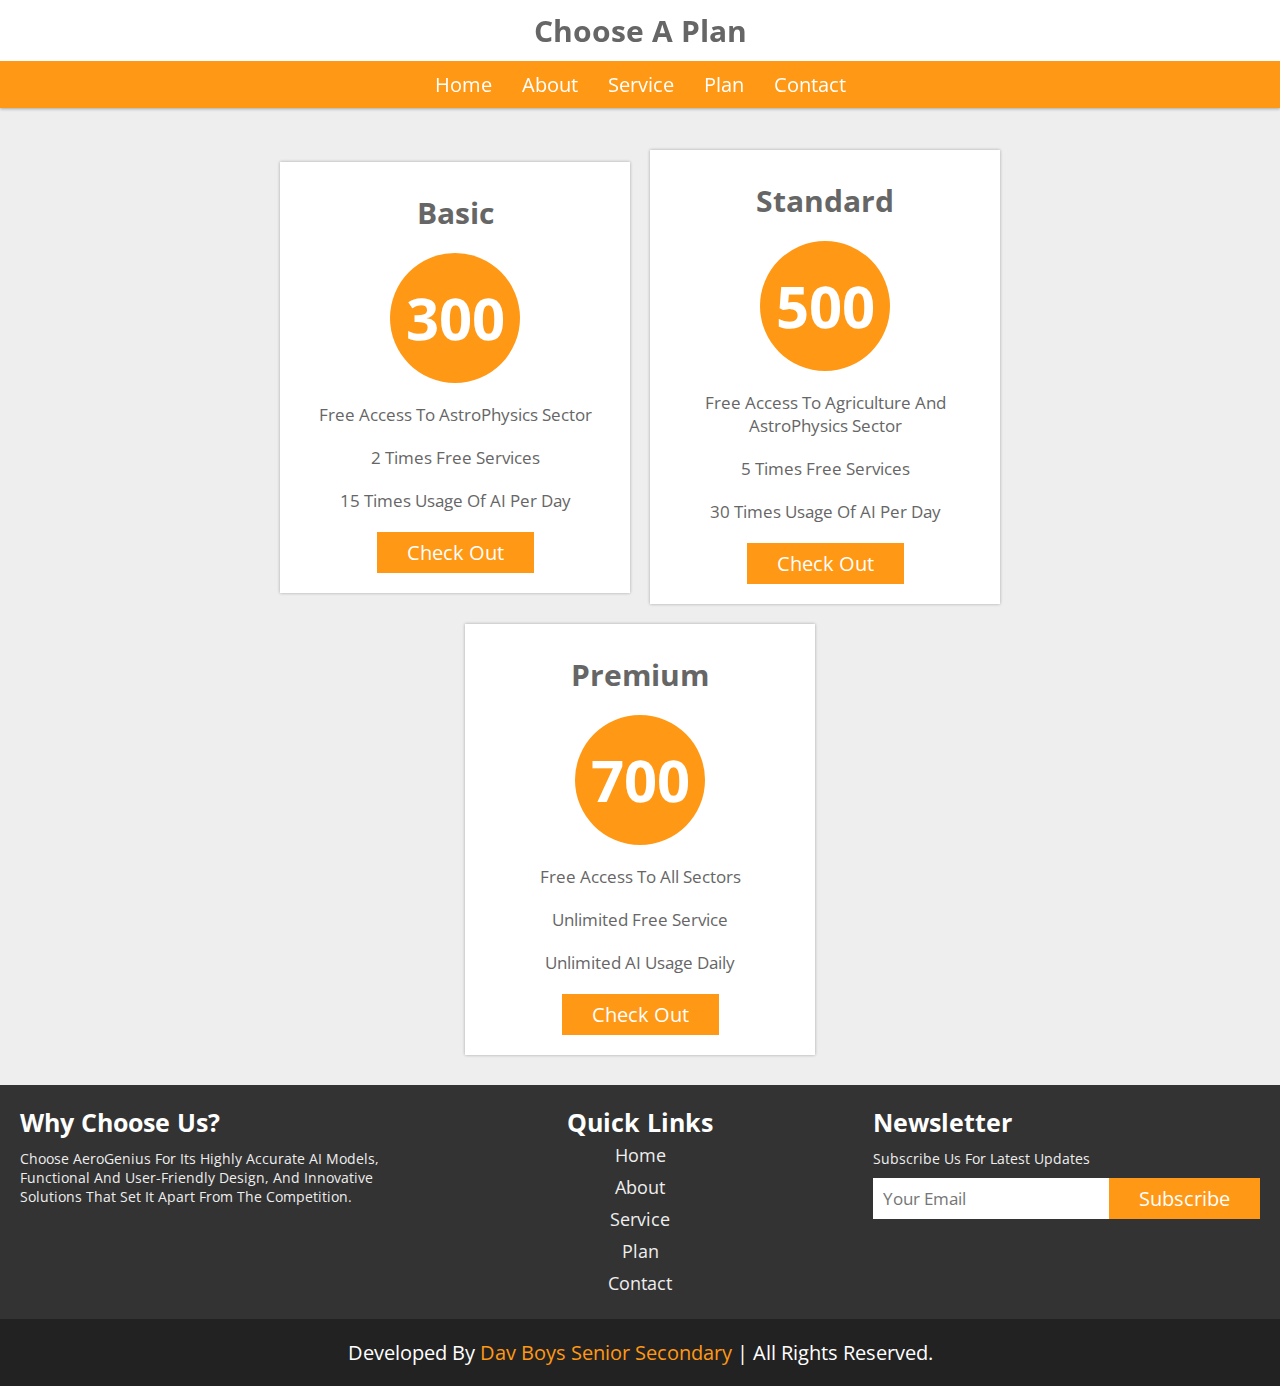
<file: plan.html>
<!DOCTYPE html>
<html lang="en">
<head>
    <meta charset="UTF-8">
    <meta name="viewport" content="width=device-width, initial-scale=1.0">
    <title>plan</title>

    <!-- font awesome cdn link  -->
    <link rel="stylesheet" href="https://cdnjs.cloudflare.com/ajax/libs/font-awesome/5.15.2/css/all.min.css">

    <!-- custom css file link  -->
    <link rel="stylesheet" href="mian_page.css">

</head>
<body>
    
<!-- header section starts  -->

<header>

    <h1 class="heading">choose a plan</h1>

    <div id="menu" class="fas fa-bars"></div>

    <nav class="navbar">
        <ul>
            <li><a href="home.html">home</a></li>
            <li><a href="about.html">about</a></li>
            <li><a href="service.html">service</a></li>
            <li><a href="plan.html">plan</a></li>
            <li><a href="contact.html">contact</a></li>
        </ul>
    </nav>

</header>

<!-- header section ends -->

<!-- plan section starts  -->

<section class="plan">

    <div class="box-container">

        <div class="box">
            <h3 class="title">basic</h3>
            <div class="price">
                <h1>300 Rs<span>/mo</span></h1>
            </div>
            <ul>
                <li>Free Access to AstroPhysics Sector</li>
                <li>2 Times Free Services</li>
                <li>15 Times Usage of AI per day</li>
            </ul>
            <a href="#"><button class="btn">check out</button></a>
        </div>

        <div class="box">
            <h3 class="title">standard</h3>
            <div class="price">
                <h1>500 Rs<span>/mo</span></h1>
            </div>
            <ul>
                <li>Free Access to Agriculture and AstroPhysics Sector</li>
                <li>5 Times Free Services</li>
                <li>30 Times Usage of AI per day</li>
            </ul>
            <a href="#"><button class="btn">check out</button></a>
        </div>

        <div class="box">
            <h3 class="title">Premium</h3>
            <div class="price">
                <h1>700 Rs<span>/mo</span></h1>
            </div>
            <ul>
                <li>Free Access to all Sectors</li>
                <li>Unlimited Free service</li>
                <li>Unlimited AI usage daily</li>
            </ul>
            <a href="#"><button class="btn">Check Out</button></a>
        </div>        

    </div>

</section>

<!-- plan section ends -->


<div class="footer">

    <div class="box-container">

        <div class="box">
            <h3>why choose us?</h3>
            <p>Choose AeroGenius for its highly accurate AI models, functional and user-friendly design, and innovative solutions that set it apart from the competition.</p>
        </div>

        <div class="box">
            <h3>quick links</h3>
            <a href="home.html">home</a>
            <a href="about.html">about</a>
            <a href="service.html">service</a>
            <a href="plan.html">plan</a>
            <a href="contact.html">contact</a>
        </div>

        <div class="box">
            <h3>newsletter</h3>
            <p>subscribe us for latest updates</p>
            <form action="mailto:aerogenius2024@gmail.com" method="post" enctype="text/plain">
                <input type="email" name="email" placeholder="Your email" required>
                <input type="submit" class="btn" value="Subscribe">
            </form>
        </div>

    </div>

    <h1 class="credit"> Developed By <a href="https://bgpm.davchennai.org/"> Dav Boys Senior Secondary </a> | all rights reserved. </h1>

</div>













<!-- jquery cdn link  -->
<script src="https://cdnjs.cloudflare.com/ajax/libs/jquery/3.6.0/jquery.min.js"></script>

<!-- custom js file link  -->
<script src="main_page.js"></script>

</body>
</html>
</file>
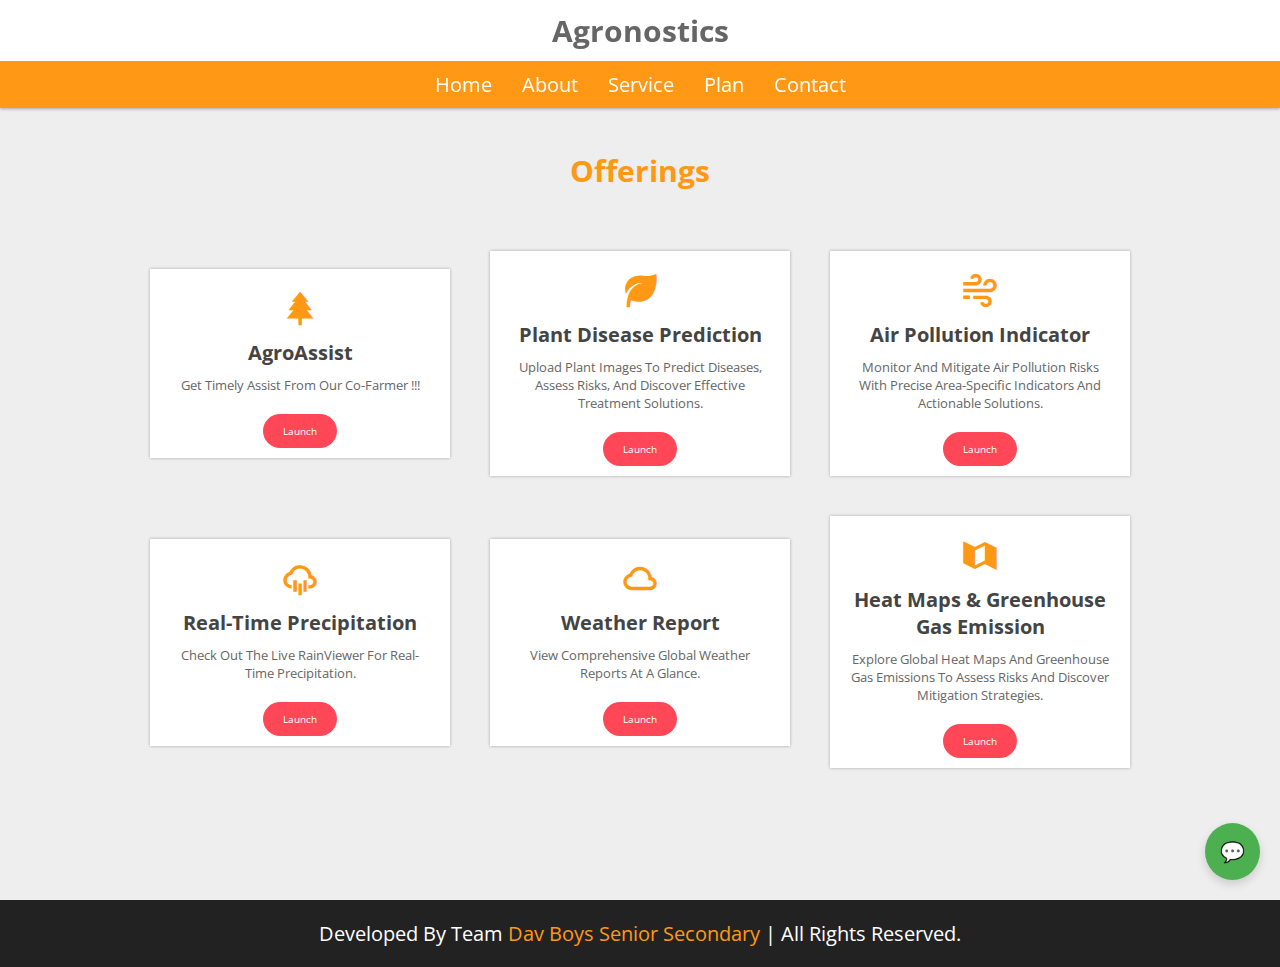
<file: service.html>
<!DOCTYPE html>
<html lang="en">
<head>
    <meta charset="UTF-8">
    <meta name="viewport" content="width=device-width, initial-scale=1.0">
    <title>Agronostics | Offerings</title>
    <link rel="stylesheet" href="https://cdnjs.cloudflare.com/ajax/libs/font-awesome/5.15.2/css/all.min.css">
    <link rel="stylesheet" href="https://unpkg.com/boxicons@2.1.4/css/boxicons.min.css">
    <link href='https://unpkg.com/boxicons@2.1.4/css/boxicons.min.css' rel='stylesheet'>
    <link rel="stylesheet" href="https://cdnjs.cloudflare.com/ajax/libs/font-awesome/6.0.0-beta3/css/all.min.css">
    <link rel="stylesheet" href="mian_page.css">

</head>
<body>


<header>

    <h1 class="heading">Agronostics</h1>

    <div id="menu" class="fas fa-bars"></div>

    <nav class="navbar">
        <ul>
            <li><a href="home.html">home</a></li>
            <li><a href="about.html">about</a></li>
            <li><a href="service.html">service</a></li>
            <li><a href="plan.html">plan</a></li>
            <li><a href="contact.html">contact</a></li>
        </ul>
    </nav>

</header>
<section class="service">

    <h1>Offerings</h1>
    <div class="box-container">
        <div class="box">
            <i class='bx bxs-tree'></i>
            <h3>AgroAssist</h3>
            <p>Get timely assist from our co-farmer !!!</p>
            <a href="http://127.0.0.1:3500" class="animated-btn">Launch</a>
        </div>
    
        <div class="box">
            <i class='bx bxs-leaf'></i>
            <h3>Plant Disease Prediction</h3>
            <p>Upload plant images to predict diseases, assess risks, and discover effective treatment solutions.</p>
            <a href="http://127.0.0.1:7878/plant" class="animated-btn">Launch</a>
        </div>
    
        <div class="box">
            <i class='bx bx-wind'></i>
            <h3>Air Pollution Indicator</h3>
            <p>Monitor and mitigate air pollution risks with precise area-specific indicators and actionable solutions.</p>
            <a href="Air pollution indicator/airpollution.html" class="animated-btn">Launch</a>
        </div>
    
        <div class="box">
            <i class='bx bx-cloud-rain'></i>
            <h3>Real-time Precipitation</h3>
            <p>Check out the live RainViewer for Real-time Precipitation.</p>
            <a href="Live precipitaion/index.html" class="animated-btn">Launch</a>
        </div>
    
        <div class="box">
            <i class='bx bx-cloud'></i>
            <h3>Weather Report</h3>
            <p>View comprehensive global weather reports at a glance.</p>
            <a href="weather/weather.html" class="animated-btn">Launch</a>
        </div>
    
        <div class="box">
            <i class='bx bxs-map-alt'></i>
            <h3>Heat Maps & Greenhouse Gas Emission</h3>
            <p>Explore global heat maps and greenhouse gas emissions to assess risks and discover mitigation strategies.</p>
            <a href="http://127.0.0.1:1456" class="animated-btn">Launch</a>
        </div>
    </div>
</section>


<div class="footer">
    <h1 class="credit"> Developed By Team<a href="https://bgpm.davchennai.org/"> Dav Boys Senior Secondary </a> | all rights reserved. </h1>

</div>

<script src="https://cdnjs.cloudflare.com/ajax/libs/jquery/3.6.0/jquery.min.js"></script>
<script src="main_page.js"></script>

<script>
    // Load the chat widget dynamically
    $(function() {
        $('<div>').load('chat_widget.html').appendTo('body');
    });
</script>
</body>
</html>
</file>
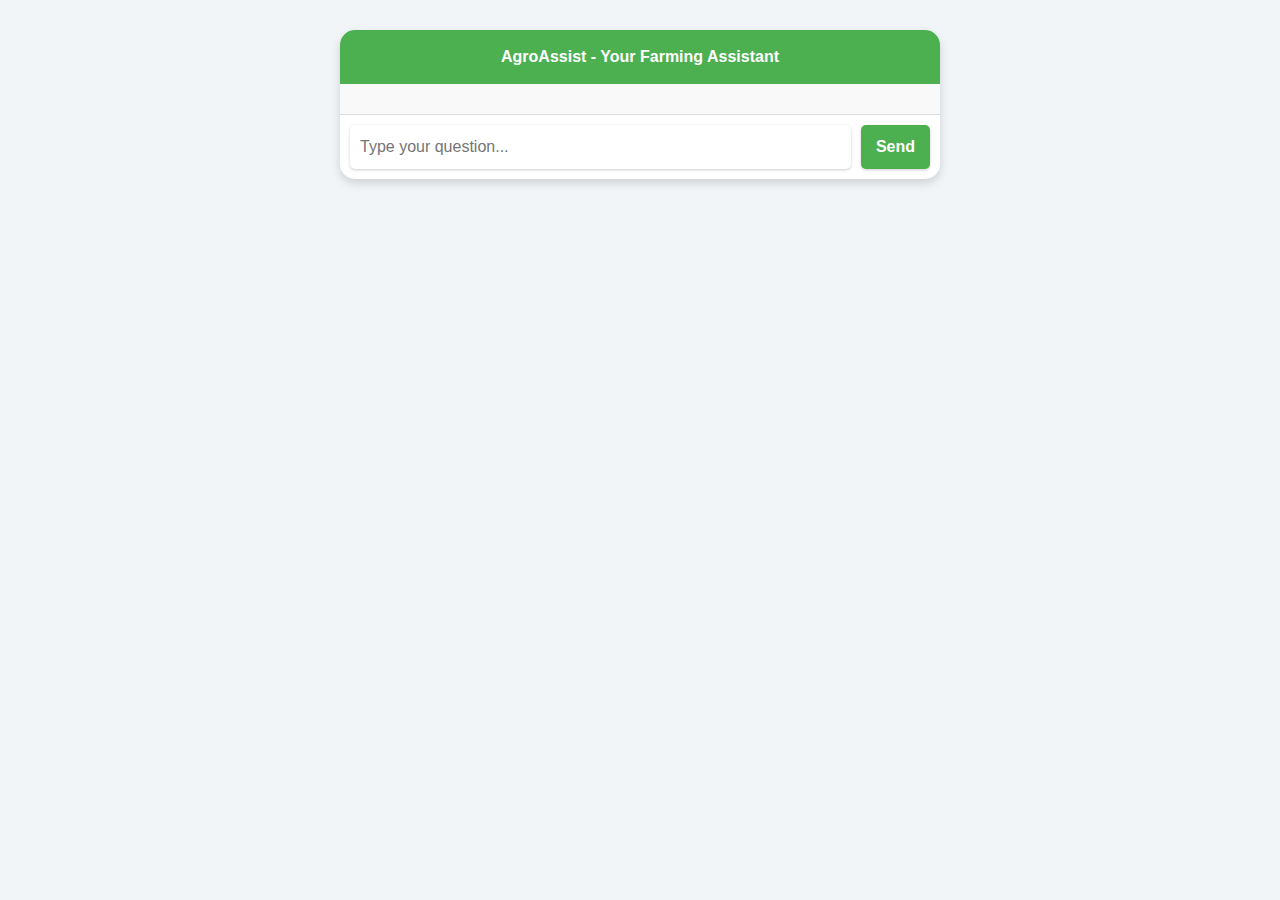
<file: AgroAssist/templates/assist.html>
<!DOCTYPE html>
<html lang="en">
<head>
    <meta charset="UTF-8">
    <meta name="viewport" content="width=device-width, initial-scale=1.0">
    <title>AgroAssist - Your Farming Assistant</title>
    <link rel="stylesheet" href="https://stackpath.bootstrapcdn.com/bootstrap/4.5.2/css/bootstrap.min.css">
    <style>
        body {
            background: #f2f5f7;
            font-family: Arial, sans-serif;
        }

        .chat-container {
            max-width: 600px;
            margin: 30px auto;
            background: #fff;
            border-radius: 15px;
            box-shadow: 0 4px 10px rgba(0, 0, 0, 0.15);
            overflow: hidden;
        }

        .chat-header {
            background: #4CAF50;
            padding: 15px;
            color: #fff;
            text-align: center;
            font-weight: bold;
        }

        .chat-box {
            max-height: 400px;
            overflow-y: auto;
            padding: 15px;
            background-color: #f9f9f9;
        }

        .chat-message {
            margin: 10px 0;
            padding: 10px;
            border-radius: 8px;
            font-size: 16px;
        }

        .chat-message.user {
            background-color: #e1f7d5;
            text-align: right;
        }

        .chat-message.assistant {
            background-color: #d5eaf7;
            text-align: left;
        }

        .chat-footer {
            display: flex;
            padding: 10px;
            border-top: 1px solid #ddd;
        }

        .chat-footer input {
            border: none;
            padding: 10px;
            flex: 1;
            border-radius: 5px;
            margin-right: 10px;
            box-shadow: 0px 1px 3px rgba(0,0,0,0.2);
        }

        .chat-footer button {
            border: none;
            padding: 10px 15px;
            border-radius: 5px;
            background-color: #4CAF50;
            color: white;
            font-weight: bold;
            cursor: pointer;
            box-shadow: 0px 1px 3px rgba(0,0,0,0.2);
        }

        .chat-footer button:hover {
            background-color: #45a049;
        }

        /* Scrollbar styling */
        .chat-box::-webkit-scrollbar {
            width: 8px;
        }

        .chat-box::-webkit-scrollbar-thumb {
            background-color: #ddd;
            border-radius: 5px;
        }
    </style>
</head>
<body>

<div class="chat-container">
    <div class="chat-header">
        AgroAssist - Your Farming Assistant
    </div>

    <div id="chat-box" class="chat-box">
        <!-- Messages will populate here -->
    </div>

    <div class="chat-footer">
        <input type="text" id="query-input" name="query" placeholder="Type your question..." autocomplete="off">
        <button id="send-btn">Send</button>
    </div>
</div>

<script src="https://code.jquery.com/jquery-3.5.1.min.js"></script>
<script>
    $(document).ready(function() {
        $('#send-btn').on('click', function() {
            let userQuery = $('#query-input').val();
            if (userQuery.trim()) {
                $('#chat-box').append('<div class="chat-message user"><strong>You:</strong> ' + userQuery + '</div>');
                $('#query-input').val(''); // Clear input field
                
                // Scroll to the latest message
                $('#chat-box').scrollTop($('#chat-box')[0].scrollHeight);

                $.ajax({
                    type: 'POST',
                    url: '/ask',
                    data: { query: userQuery },
                    success: function(response) {
                        $('#chat-box').append('<div class="chat-message assistant"><strong>AgroAssist:</strong> ' + response.answer + '</div>');
                        $('#chat-box').scrollTop($('#chat-box')[0].scrollHeight);
                    },
                    error: function(xhr) {
                        $('#chat-box').append('<div class="chat-message assistant"><strong>Error:</strong> Unable to fetch response.</div>');
                        $('#chat-box').scrollTop($('#chat-box')[0].scrollHeight);
                    }
                });
            }
        });

        // Trigger send on Enter key
        $('#query-input').on('keypress', function(e) {
            if (e.which == 13) {
                $('#send-btn').click();
            }
        });
    });
</script>

</body>
</html>
</file>
<file: mian_page.css>
@import url('https://fonts.googleapis.com/css2?family=Open+Sans:wght@300;400;600;700&display=swap');

:root{
    --orange:#FF9814;
}

*{
    font-family: 'Open Sans', sans-serif;
    margin:0; padding:0;
    box-sizing: border-box;
    text-decoration: none;
    outline:none;
    border:none;
    text-transform: capitalize;
    transition: all .2s linear;
}

*::selection{
    background:var(--orange);
    color:#fff;
}

html{
    font-size: 62.5%;
    overflow-x: hidden;
}

section{
    padding:0 7%;
    padding-top: 12rem;
}

.btn{
    font-size: 2rem;
    padding:.7rem 3rem;
    background:var(--orange);
    color:#fff;
    margin-top: 1rem;
    cursor: pointer;
}

.btn:hover{
    background:#333;
}

header{
    position: fixed;
    top:0; left: 0;
    z-index: 1000;
    background:#fff;
    box-shadow: 0 .1rem .3rem rgba(0,0,0,.3);
    width:100%;
}

header .heading{
    font-size: 3rem;
    color:#666;
    padding:1rem;
    text-align: center;
}

header #menu{
    font-size: 3rem;
    color:#666;
    cursor: pointer;
    margin:1rem;
    display: none;
}

header .navbar ul{
    display: flex;
    align-items: center;
    justify-content: center;
    list-style: none;
    background:var(--orange);
    padding:1rem; 
}

header .navbar ul li{
    margin:0 1.5rem;
}

header .navbar ul li a{
    font-size: 2rem;
    color:#fff;
}

header .navbar ul li a:hover{
    color:#444;
}

.home{
    min-height: 100vh;
    display: flex;
    align-items: center;
    justify-content: space-around;
    background:url(home-bg.jpg) no-repeat;
    background-size: cover;
    background-position: center;
    background-attachment: fixed;
    flex-wrap: wrap;
}

.home .image{
    flex:1 1 40rem;
}

.home .image img{
    width:100%;
}

.home .content{
    flex:1 1 40rem;
}

.home .content h1{
    font-size: 5rem;
    color:#444;
}

.home .content p{
    font-size: 1.8rem;
    color:#666;
    padding:1rem 0;
}

.about{
    min-height: 100vh;
    display: flex;
    align-items: center;
    justify-content: space-around;
    flex-wrap: wrap;
    padding-bottom: 2rem;
}

.about .image{
    flex:1 1 40rem;
}

.about .image img{
    width:100%;
}

.about .content{
    flex:1 1 40rem;
}

.about .content h1{
    font-size: 5rem;
    color:#444;
}

.about .content p{
    font-size: 1.6rem;
    color:#666;
    padding:1rem 0;
}

.service{
    min-height: 100vh;
    background:#eee;
}

.service h1 {
    font-size: 3rem;
    color: #ff9814; /* Orange color for the headings */
    text-align: center;
    margin-bottom: 2rem; /* Adds space below the heading */
    margin-top: 3rem; /* Adds space above the heading */
    font-weight: bold;
}


.service .box-container{
    display: flex;
    align-items: center;
    justify-content: center;
    flex-wrap: wrap;
    padding:2rem 0;
}

.service .box-container .box{
    background:#fff;
    margin:2rem;
    padding:1rem;
    width:30rem;
    text-align: center;
    box-shadow: 0 0 .3rem rgba(0,0,0,.3);
}

.service .box-container .box i{
    font-size: 4rem;
    padding:1rem;
    color:var(--orange);
}

.service .box-container .box h3{
    font-size: 2rem;
    color:#444;
}

.service .box-container .box p{
    font-size: 1.3rem;
    color:#666;
    padding:1rem;
}

.animated-btn {
    display: inline-block;
    padding: 10px 20px;
    margin-top: 10px;
    color: #fff;
    background-color: #ff4757;
    border-radius: 25px;
    text-decoration: none;
    transition: background-color 0.3s, transform 0.3s;
}

.animated-btn:hover {
    background-color: #ff6b81;
    transform: translateY(-3px);
}


.plan{
    min-height: 100vh;
    background:#eee;
}

.plan .box-container{
    display: flex;
    align-items: center;
    justify-content: center;
    flex-wrap: wrap;
    padding:2rem 0;
}

.plan .box-container .box{
    background:#fff;
    margin:1rem;
    padding:2rem;
    width:35rem;
    text-align: center;
    box-shadow: 0 0 .3rem rgba(0,0,0,.3);
    position: relative;
}

.plan .box-container .box .title{
    font-size: 3rem;
    color:#666;
    padding:1rem 0;
}

.plan .box-container .box .price{
    background:var(--orange);
    color:#fff;
    border-radius: 50%;
    margin:1rem auto;
    height:13rem;
    width:13rem;
    line-height: 13rem;
    text-align: center;
    font-size: 2.9rem;
}

.plan .box-container .box .price span{
    font-size: 2rem;
}

.plan .box-container .box ul li{
    color:#666;
    list-style: none;
    font-size: 1.7rem;
    padding:1rem 0;
}

.contact{
    min-height: 100vh;
    display: flex;
    align-items: center;
    justify-content: space-around;
    flex-wrap: wrap;
}

.contact form{
    flex:1 1 40rem;
    padding:2rem;
    margin:1rem;
    margin-top: 4rem;
    box-shadow: 0 0 .5rem rgba(0,0,0,.3);
}

.contact .content{
    flex:1 1 40rem;
    padding:3rem 1rem;
}

.contact form .box{
    width:100%;
    color:#333;
    height:4rem;
    font-size: 1.7rem;
    border-bottom: .2rem solid rgba(0,0,0,.3);
    text-transform: none;
    margin:1rem 0;
}

.contact form .box::placeholder{
    text-transform: capitalize;
}

.contact form .box:focus{
    border-color: var(--orange);
}

.contact form .message{
    height:15rem;
    resize: none;
}

.contact .content h3{
    font-size: 4rem;
    color:#444;
}

.contact .content p{
    font-size: 1.8rem;
    color:#666;
    padding:1rem 0;
}

.contact .content .icons{
    font-size: 1.7rem;
    color:#333;
    padding:.7rem 0;
}

.contact .content .icons i{
    padding-right: .5rem;
    color:var(--orange);
}

.footer{
    background:#333;
}

.footer .box-container{
    display: flex;
    justify-content: center;
    flex-wrap: wrap;
}

.footer .box-container .box{
    margin:2rem;
    flex:1 1 30rem;
}

.footer .box-container .box h3{
    font-size: 2.5rem;
    color:#fff;
}

.footer .box-container .box p{
    font-size: 1.4rem;
    color:#eee;
    padding:1rem 0;
}

.footer .box-container .box a{
    font-size: 1.8rem;
    color:#eee;
    padding:.4rem 0;
    display: block;
}

.footer .box-container .box a:hover{
    text-decoration: underline;
}

.footer .box-container .box:nth-child(2){
    text-align: center;
}

.footer .box-container form{
    display: flex;
    align-items: center;
}

.footer .box-container form input[type="email"]{
    height:4.1rem;
    width:100%;
    font-size: 1.7rem;
    padding:0 1rem;
}

.footer .box-container form .btn{
    margin-top: 0;
}

.footer .box-container form .btn:hover{
    color:#333;
    background:#ccc;
}

.footer .credit{
    font-size: 2rem;
    background:#222;
    text-align: center;
    color:#fff;
    padding:2rem 1rem;
    font-weight: normal;
}

.footer .credit a{
    color:var(--orange);
}











/* media queries  */

@media (max-width:768px){

    html{
        font-size: 55%;
    }

    .home .content{
        text-align: center;
    }

    .home .content h1{
        font-size: 4rem;
    }

    .about .content h1{
        font-size: 4rem;
    }

}

@media (max-width:500px){

    html{
        font-size: 50%;
    }

    header{
        display: flex;
        align-items: center;
        justify-content: space-between;
        padding:0 1rem;
    }

    header #menu{
        display: block;
    }

    header .navbar{
        position: fixed;
        top:6.2rem; right:-120%;
        height:100%;
        width:100%;
        border-top: .2rem solid rgba(0,0,0,.3);
    }

    header .navbar ul{
        height:100%;
        width:100%;
        flex-flow: column;
        background:#fff;
        padding-bottom: 15rem;
    }

    header .navbar ul li{
        text-align: center;
        width:100%;
        margin:1rem 0;
    }

    header .navbar ul li a{
        font-size: 4rem;
        color:#333;
        display: block;
    }

    header .navbar ul li a:hover{
        color:var(--orange);
    }

    .fa-times{
        transform: rotate(180deg);
    }

    header .navbar.nav-toggle{
        right:0;
    }

    section{
        padding-top: 5rem;
    }

    .footer .box-container .box:last-child{
        text-align: center;
    }

    .footer .box-container .box:last-child p{
        font-size: 1.7rem;
    }

    .footer .box-container .box:last-child form{
        flex-flow: column;
    }

    .footer .box-container .box:last-child form .btn{
        margin-top: 1rem;
        width:100%;
    }

}
</file>
